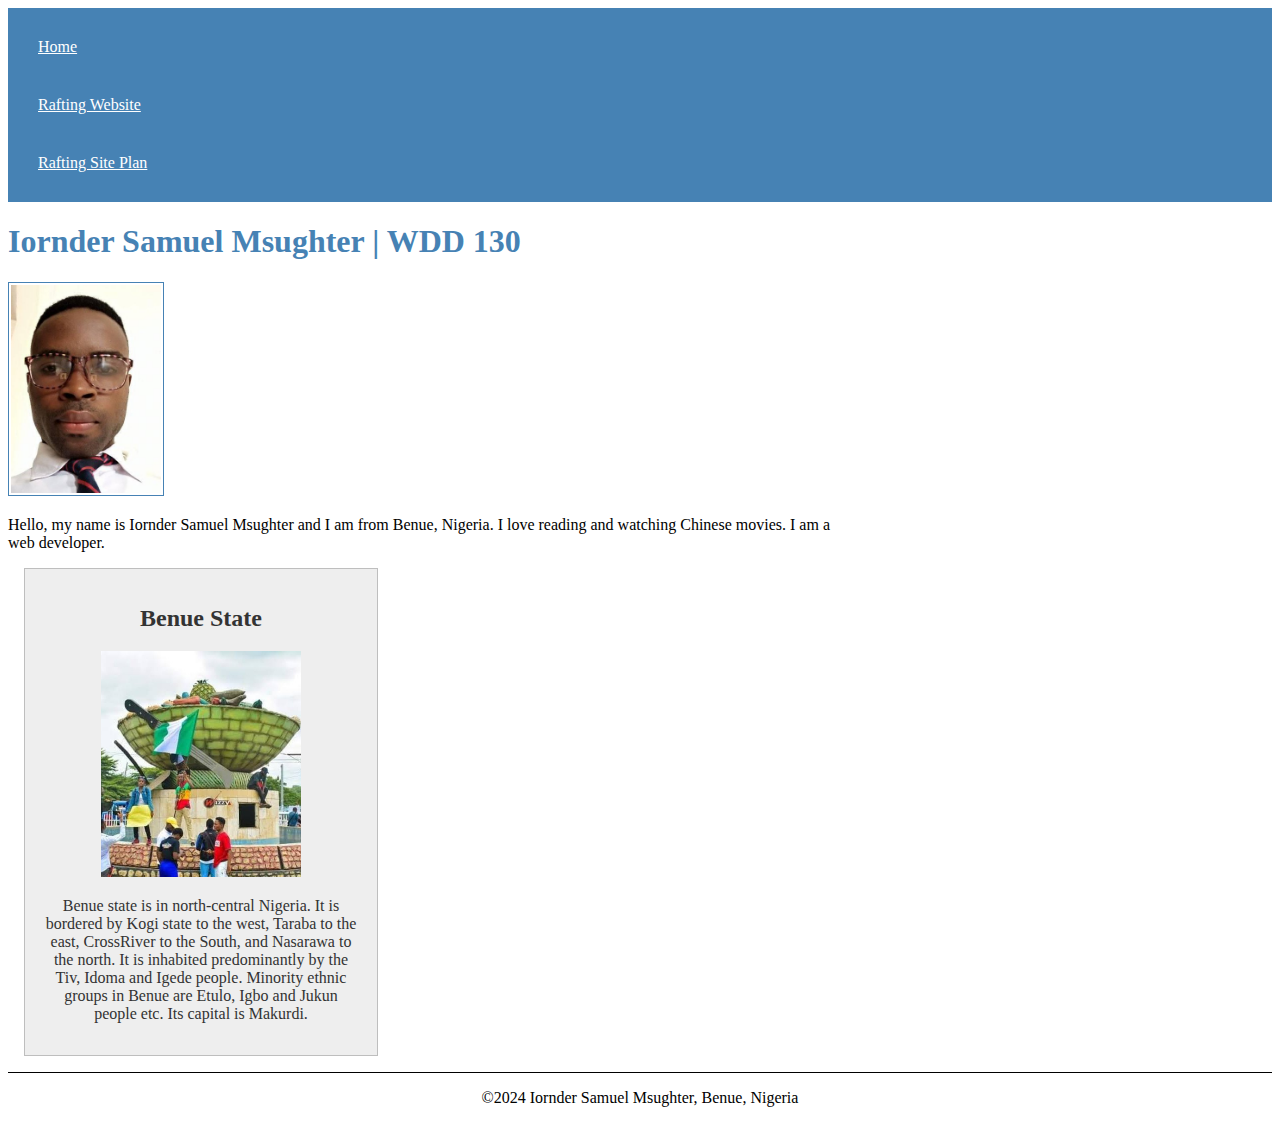
<file: index.html>
<!DOCTYPE html>
<html lang="en-US">
<head>
    <meta charset="utf-8">
    <meta name="viewport" content="width=device-width, initial-scale=1.0">
    <meta name="description" content="Iornder Samuel Msughter's home page course WDD130">
    <meta name="author" content="Iornder Samuel Msughter">
    <title>Iornder Samuel Msughter|WDD 130</title>
    <link rel="stylesheet" href="styles/styles.css">
</head>
<body>
    <header>
        <nav>
            <a href="#" >Home</a>
            <a href="wwr/">Rafting Website</a>
            <a href="wwr/site-plan-rafting.html">Rafting Site Plan</a>
        </nav>
    </header>
    <main>
        <h1>Iornder Samuel Msughter | WDD 130</h1>
        <img src="images/profile.jpg" alt="Hello, my name is Iornder Samuel Msughter" width="200">
        <p>Hello, my name is Iornder Samuel Msughter and I am from Benue, Nigeria. I love reading and watching Chinese movies. I am a web developer.</p>
    </main>
    <aside>
        <h2>Benue State</h2>
        <img src="images/newbenue.jpg" alt="a photo of Benue">
        <p>Benue state is in north-central Nigeria. It is bordered by Kogi state to the west, Taraba to the east, CrossRiver to the South, and Nasarawa to the north. It is inhabited predominantly by the Tiv, Idoma and Igede people. Minority ethnic groups in Benue are Etulo, Igbo and Jukun people etc. Its capital is Makurdi. </p>
    </aside>
    <footer>
        <p>©2024 Iornder Samuel Msughter, Benue, Nigeria</p>
    </footer>
</body>
</html>
</file>
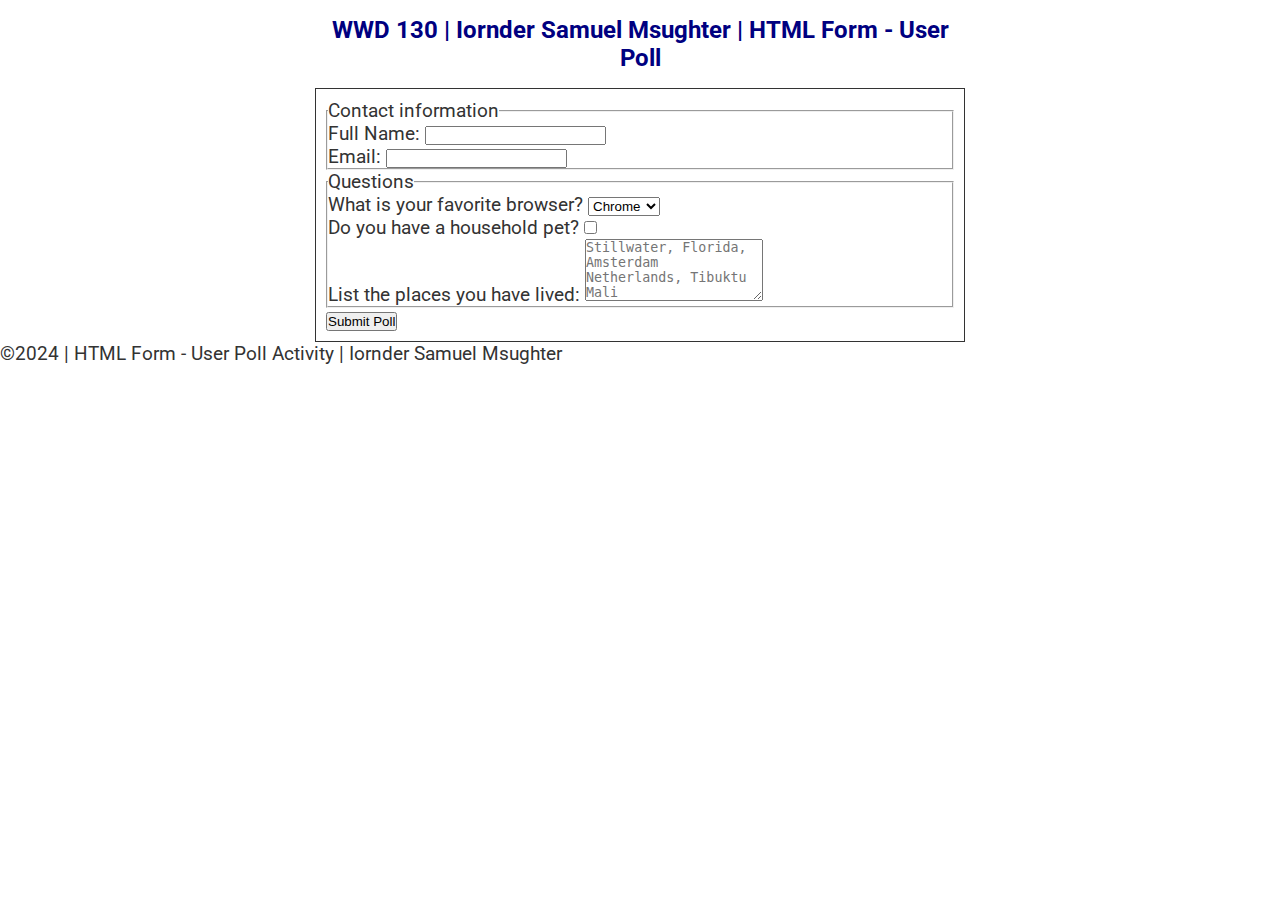
<file: week05/poll-form.html>
<!DOCTYPE html>
<html lang="en-us">
    <head>
        <meta charset="utf-8">
        <meta name="viewport" content="width=device-width, initial-scale=1">
        <link rel="stylesheet" href="poll-form.css">
        <link rel="preconnect" href="https://fonts.googleapis.com">
<link rel="preconnect" href="https://fonts.gstatic.com" crossorigin>
<link href="https://fonts.googleapis.com/css2?family=Montserrat:ital,wght@0,100..900;1,100..900&family=Poppins:ital,wght@0,100;0,200;0,300;0,400;0,500;0,600;0,700;0,800;0,900;1,100;1,200;1,300;1,400;1,500;1,600;1,700;1,800;1,900&family=Roboto:ital,wght@0,100;0,300;0,400;0,500;0,700;0,900;1,100;1,300;1,400;1,500;1,700;1,900&display=swap" rel="stylesheet">
        <title>WDD 130 | HTML Form - User Poll</title>

    </head>
    <body>
        <header>
            <h1> WWD 130 | Iornder Samuel Msughter | HTML Form - User Poll </h1>
        </header>
        <main>
            <form action="">
                <fieldset>
                    <legend>Contact information</legend>
                    <label for="fullname">Full Name:</label>
                    <input type="text" id="fullname" name="fullname"><br>
                    <label for="useremail">Email:</label>
                    <input type="email" id="useremail" name="useremail" ><br>
                </fieldset>
                <fieldset>
                    <legend>Questions</legend>
                    <label for="browser">What is your favorite browser?</label>
                    <select name="browser" id="browser">
                        <option value="chrome">Chrome</option>
                        <option value="firefox">Fire-Fox</option>
                        <option value="safari">Safari</option>
                        <option value="edge">Edge</option>
                        <option value="brave">Brave</option>
                        <option value="other">Other</option>
                    </select><br>
                    <label for="pet">Do you have a household pet?</label>
                    <input type="checkbox" id="pet" name="pet"><br>
                    <label for="feedback">List the places you have lived:</label>
                    <textarea name="feedback" rows="4" id="feedback" placeholder="Stillwater, Florida, Amsterdam Netherlands, Tibuktu Mali"></textarea>
                    
                </fieldset>
                <button type="submit">Submit Poll</button>
            </form>
        </main>
        <footer>
           <p>©2024 | HTML Form - User Poll Activity | Iornder Samuel Msughter</p>
        </footer>
    </body>
</html>
</file>
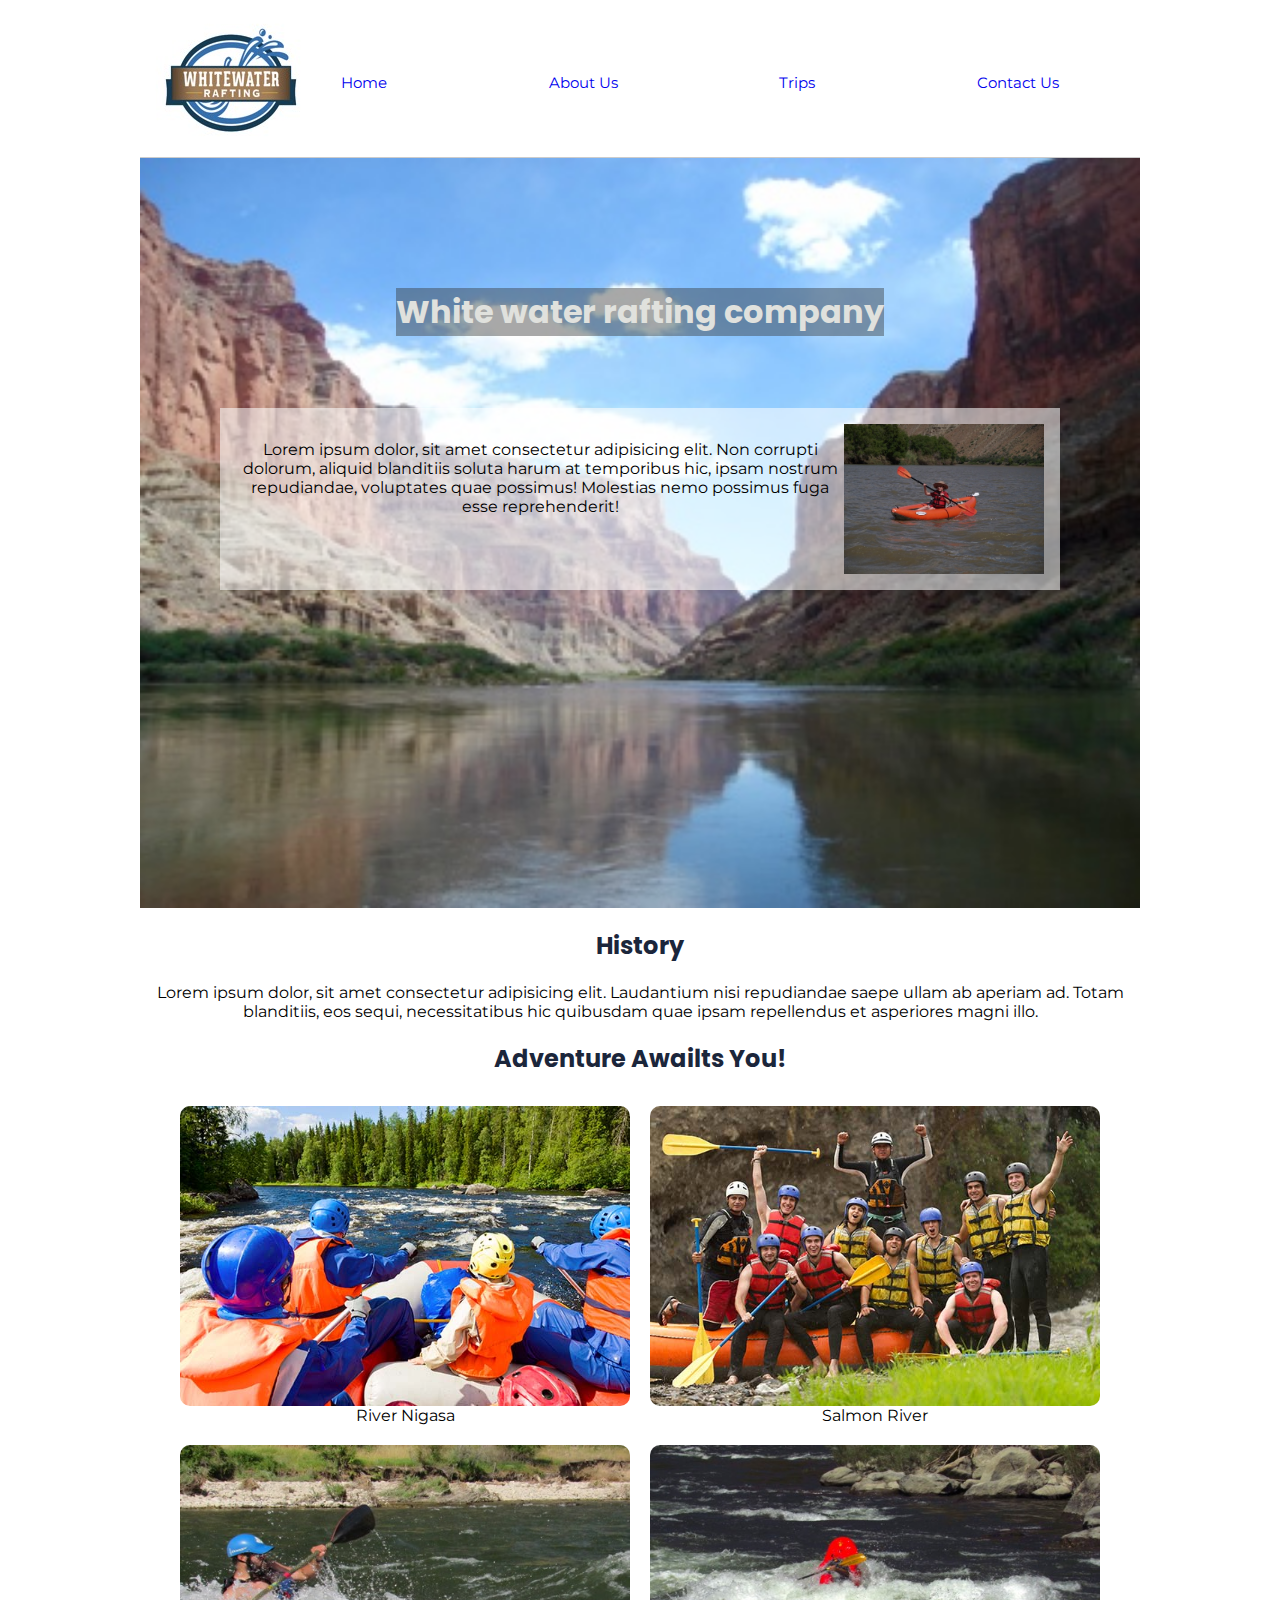
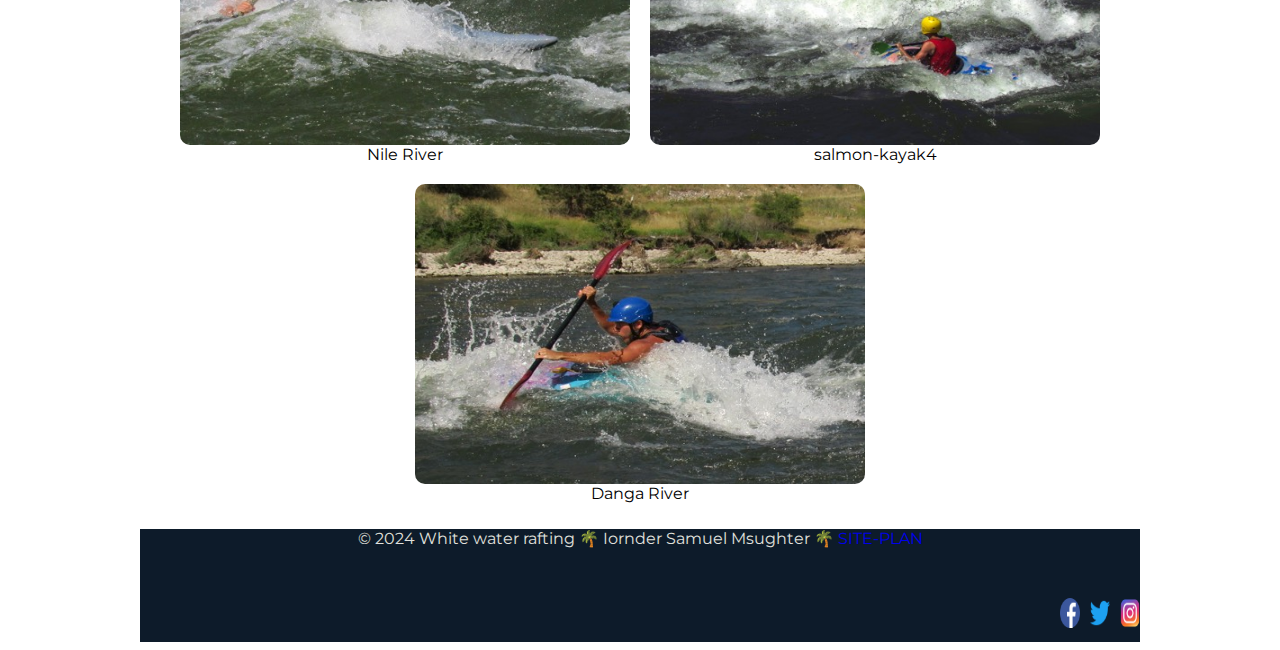
<file: wwr/about.html>
<!DOCTYPE html>
<html lang="en">

<head>
    <meta charset="UTF-8">
    <meta name="viewport" content="width=device-width, initial-scale=1.0">
    <title>White water rafting Site About Us</title>
    <meta name="author" content="Iornder Samuel Msughter">
    <meta name="description" content="white water rafting is a company that provides water Adventure activities">

    <link rel="preconnect" href="https://fonts.googleapis.com">
    <link rel="preconnect" href="https://fonts.gstatic.com" crossorigin>
    <link
        href="https://fonts.googleapis.com/css2?family=Montserrat:ital,wght@0,100..900;1,100..900&family=Poppins:ital,wght@0,100;0,200;0,300;0,400;0,500;0,600;0,700;0,800;0,900;1,100;1,200;1,300;1,400;1,500;1,600;1,700;1,800;1,900&display=swap"
        rel="stylesheet">
    <link rel="stylesheet" href="styles/rafting.css">
</head>

<body>
    <header>
        <img src="images/logo.jpg" alt="logo">
        <nav>
            <a href="index.html">Home</a>
            <a href="about.html">About Us</a>
            <a href="trips.html">Trips</a>
            <a href="contact.html">Contact Us</a>
        </nav>
    </header>
    <main>
        <div class="hero">
            <img src="images/river-narrow.jpg" alt="hero image">
            <h1>White water rafting company</h1>
            <article>
                <img src="images/deso-kayak.jpg" alt="image of employee">
                <p>Lorem ipsum dolor, sit amet consectetur adipisicing elit. Non corrupti dolorum, aliquid blanditiis
                    soluta harum at temporibus hic, ipsam nostrum repudiandae, voluptates quae possimus! Molestias nemo
                    possimus fuga esse reprehenderit!</p>
            </article>
        </div>
        <section id="history-section">
            <h2>History</h2>
            <p>Lorem ipsum dolor, sit amet consectetur adipisicing elit. Laudantium nisi repudiandae saepe ullam ab
                aperiam ad. Totam blanditiis, eos sequi, necessitatibus hic quibusdam quae ipsam repellendus et
                asperiores magni illo.</p>
        </section>


        <div class="flexbox-container">
            <h2>Adventure Awailts You!</h2>

           <div class="flexbox-item">
            <figure>
                <img src="images/rafting52_600.jpg" alt="rafting52_600.jpg">
                <figcaption>River Nigasa</figcaption>
            </figure>

            
            <figure>
                <img src="images/rafting59_600.jpg" alt="rafting59_600.jpg">
                <figcaption>Salmon River</figcaption>
            </figure>

            
            <figure>
                <img src="images/salmon-kayak2.jpg" alt="salmon-kayak2.jpg">
                <figcaption>Nile River</figcaption>
            </figure>

            
            <figure>
                <img src="images/salmon-kayak4.jpg" alt="salmon-kayak4.jpg">
                <figcaption>salmon-kayak4</figcaption>
            </figure>

            
            <figure>
                <img src="images/salmon-kayak3.jpg" alt="salmon-kayak3.jpg">
                <figcaption>Danga River</figcaption>
            </figure>
        </div>
    </div>
    </main>
    <footer>
        <p>© 2024 White water rafting 🌴 Iornder Samuel Msughter 🌴 <a href="siteplan.html">SITE-PLAN</a></p>
        <div class="sociallinks">
            <a href="https://facebook.com">
                <img src="images/2018_social_media_popular_app_logo_facebook-64.webp" alt="facebook">
            </a>
            <a href="https://twitter.c om">
                <img src="images/1_Twitter_colored_svg-64.webp" alt="twitter">
            </a>
            <a href="https://instagram.com">
                <img src="images/instagram_icon-instagram_buttoninstegram-64.webp" alt="instagram">
            </a>
        </div>
    </footer>
</body>

</html>
</file>
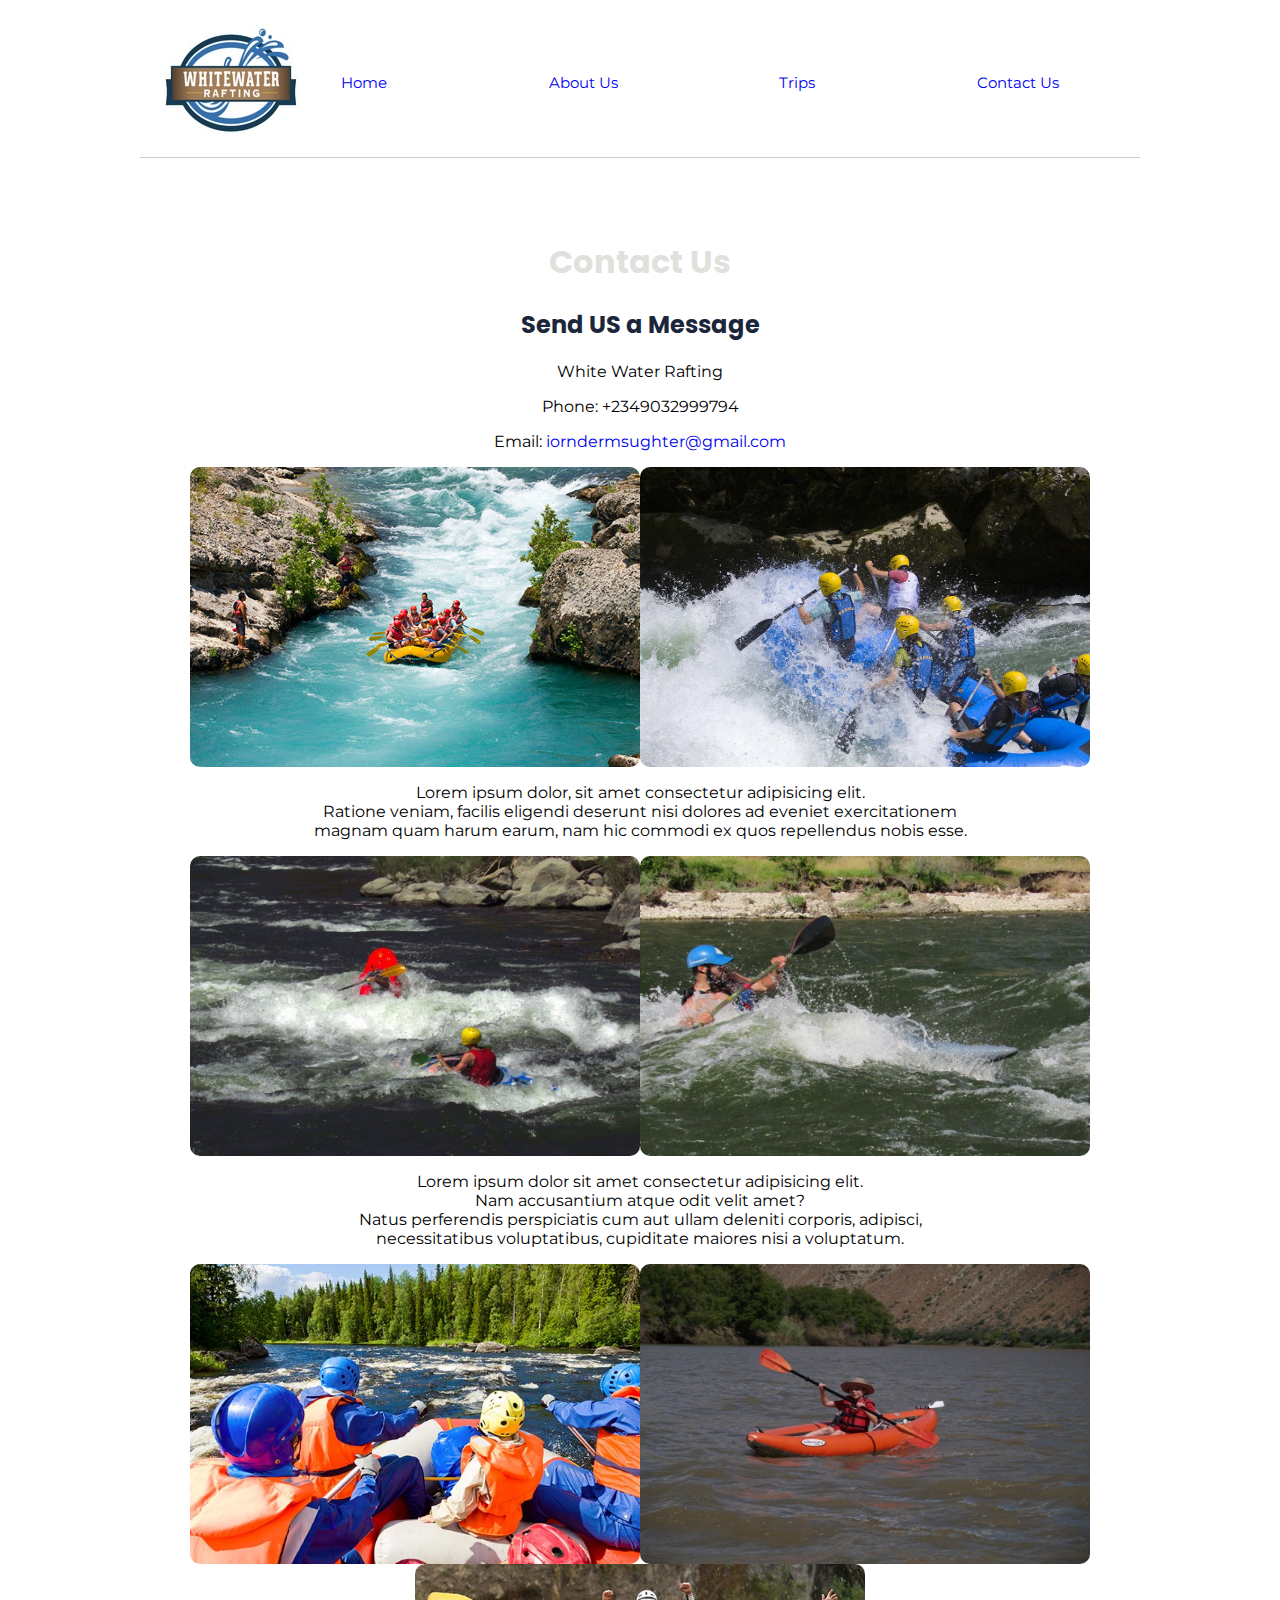
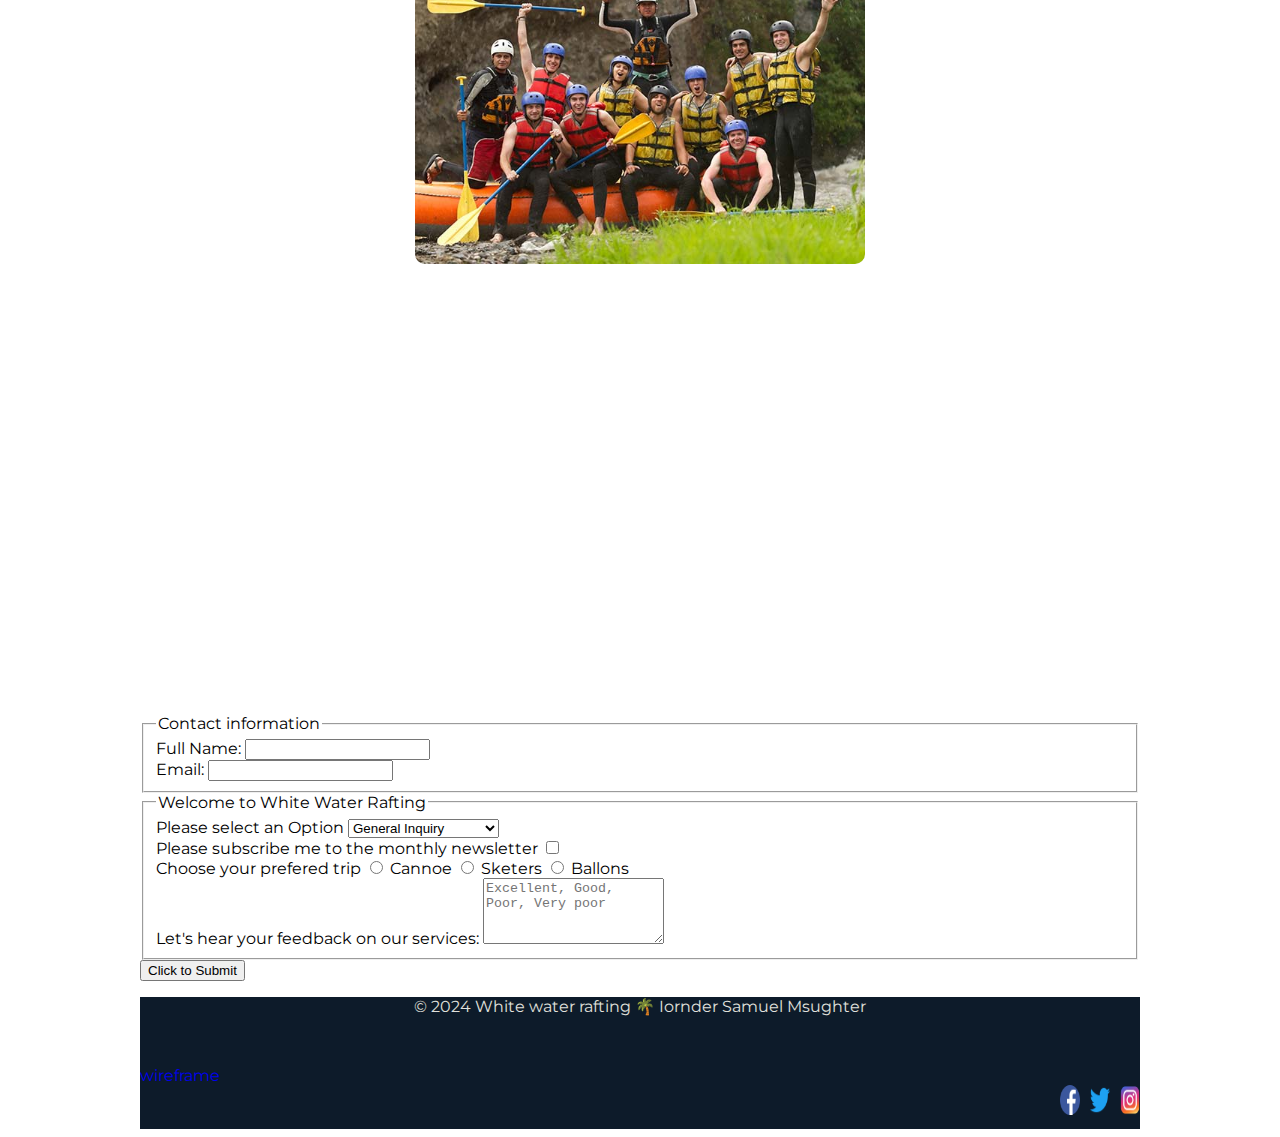
<file: wwr/contact.html>
<!DOCTYPE html>
<html lang="en">

<head>
    <meta charset="UTF-8">
    <meta name="viewport" content="width=device-width, initial-scale=1.0">
    <title>White water rafting Site Contact Us</title>
    <meta name="author" content="Iornder Samuel Msughter">
    <meta name="description" content="Iornders white water rafting is a company that provides water Adventure activities">

    <link rel="preconnect" href="https://fonts.googleapis.com">
    <link rel="preconnect" href="https://fonts.gstatic.com" crossorigin>
    <link
        href="https://fonts.googleapis.com/css2?family=Montserrat:ital,wght@0,100..900;1,100..900&family=Poppins:ital,wght@0,100;0,200;0,300;0,400;0,500;0,600;0,700;0,800;0,900;1,100;1,200;1,300;1,400;1,500;1,600;1,700;1,800;1,900&display=swap"
        rel="stylesheet">
    <link rel="stylesheet" href="styles/rafting.css">
</head>

<body>
    <header>
        <img src="images/logo.jpg" alt="logo">
        <nav>
            <a href="index.html">Home</a>
            <a href="about.html">About Us</a>
            <a href="trips.html">Trips</a>
            <a href="contact.html">Contact Us</a>
        </nav>
    </header>
    <main>
        <h1>Contact Us</h1>
        <h2>Send US a Message</h2>
        <p>White Water Rafting<br></p>
        <p>Phone: +2349032999794<br></p>
        <p>Email: <a href="#">iorndermsughter@gmail.com</a></p>
        <div class="flexbox-item">
        <img src="images/rafting65_600.jpg" alt=" happy-looking employees">
        <img src="images/rafting64_600.jpg" alt="rafting64_600">
        <p>Lorem ipsum dolor, sit amet consectetur adipisicing elit. <br> Ratione veniam, facilis eligendi deserunt nisi dolores ad eveniet exercitationem <br> magnam quam harum earum, nam hic commodi ex quos repellendus nobis esse.</p>
        <img src="images/salmon-kayak4.jpg" alt="salmon-kayak4">
         <img src="images/salmon-kayak2.jpg" alt="salmon-kayak2">
        <p>Lorem ipsum dolor sit amet consectetur adipisicing elit. <br> Nam accusantium atque odit velit amet? <br> Natus perferendis perspiciatis cum aut ullam deleniti corporis, adipisci, <br> necessitatibus voluptatibus, cupiditate maiores nisi a voluptatum.</p>
        <img src="images/rafting52_600.jpg" alt="rafting52_600">
        <img src="images/deso-kayak.jpg" alt="deso-kayak">
        <img src="images/rafting59_600.jpg" alt="rafting59_600">
        
        <iframe src="https://www.google.com/maps/embed?pb=!1m14!1m12!1m3!1d225630.18480912634!2d8.942470934528465!3d7.330511209150426!2m3!1f0!2f0!3f0!3m2!1i1024!2i768!4f13.1!5e0!3m2!1sen!2sng!4v1730225226664!5m2!1sen!2sng" allowfullscreen="" loading="lazy" referrerpolicy="no-referrer-when-downgrade"></iframe>
        </div>
        <div>
        <form action="#">
            <fieldset>
                <legend>Contact information</legend>
                <label for="fullname">Full Name:</label>
                <input type="text" id="fullname" name="fullname"><br>
                <label for="useremail">Email:</label>
                <input type="email" id="useremail" name="useremail"><br>
            </fieldset>
            <fieldset>
                <legend>Welcome to White Water Rafting</legend>
                <label for="option">Please select an Option</label>
                <select name="option" id="option">
                    <option value="general_inquiry">General Inquiry</option>
                    <option value="reservation_question">Reservation Question</option>
                    <option value="Website_Suggestion">Website Suggestion</option>
                </select><br>
                <label for="newsletter">Please subscribe me to the monthly newsletter</label>
                <input type="checkbox" id="newsletter" name="newsletter"><br>
                <label for="cannoe">Choose your prefered trip</label>
                <input type="radio" id="cannoe" name="choice" >
                <label for="cannoe">Cannoe</label>
                <input type="radio" id="sketers" name="choice">
                <label for="sketers">Sketers</label>
                <input type="radio" id="ballons" name="choice">
                <label for="ballons">Ballons</label><br>
                <label for="feedback">Let's hear your feedback on our services:</label>
                <textarea name="feedback" rows="4" id="feedback"
                    placeholder="Excellent, Good, Poor, Very poor"></textarea>

            </fieldset>
            <button type="submit">Click to Submit</button>
        </form>
        </div>
</main>
    <footer>
        <p>© 2024 White water rafting 🌴 Iornder Samuel Msughter</p>
        <a href="images/wireframe-contact.webp" target="_blank">wireframe</a>
        <nav class="sociallinks">
            <a href="https://facebook.com">
                <img src="images/2018_social_media_popular_app_logo_facebook-64.webp" alt="facebook">
            </a>
            <a href="https://twitter.com">
                <img src="images/1_Twitter_colored_svg-64.webp" alt="twitter">
            </a>
            <a href="https://instagram.com">
                <img src="images/instagram_icon-instagram_buttoninstegram-64.webp" alt="instagram">
            </a>
        </nav>
    </footer>
</body>

</html>
</file>
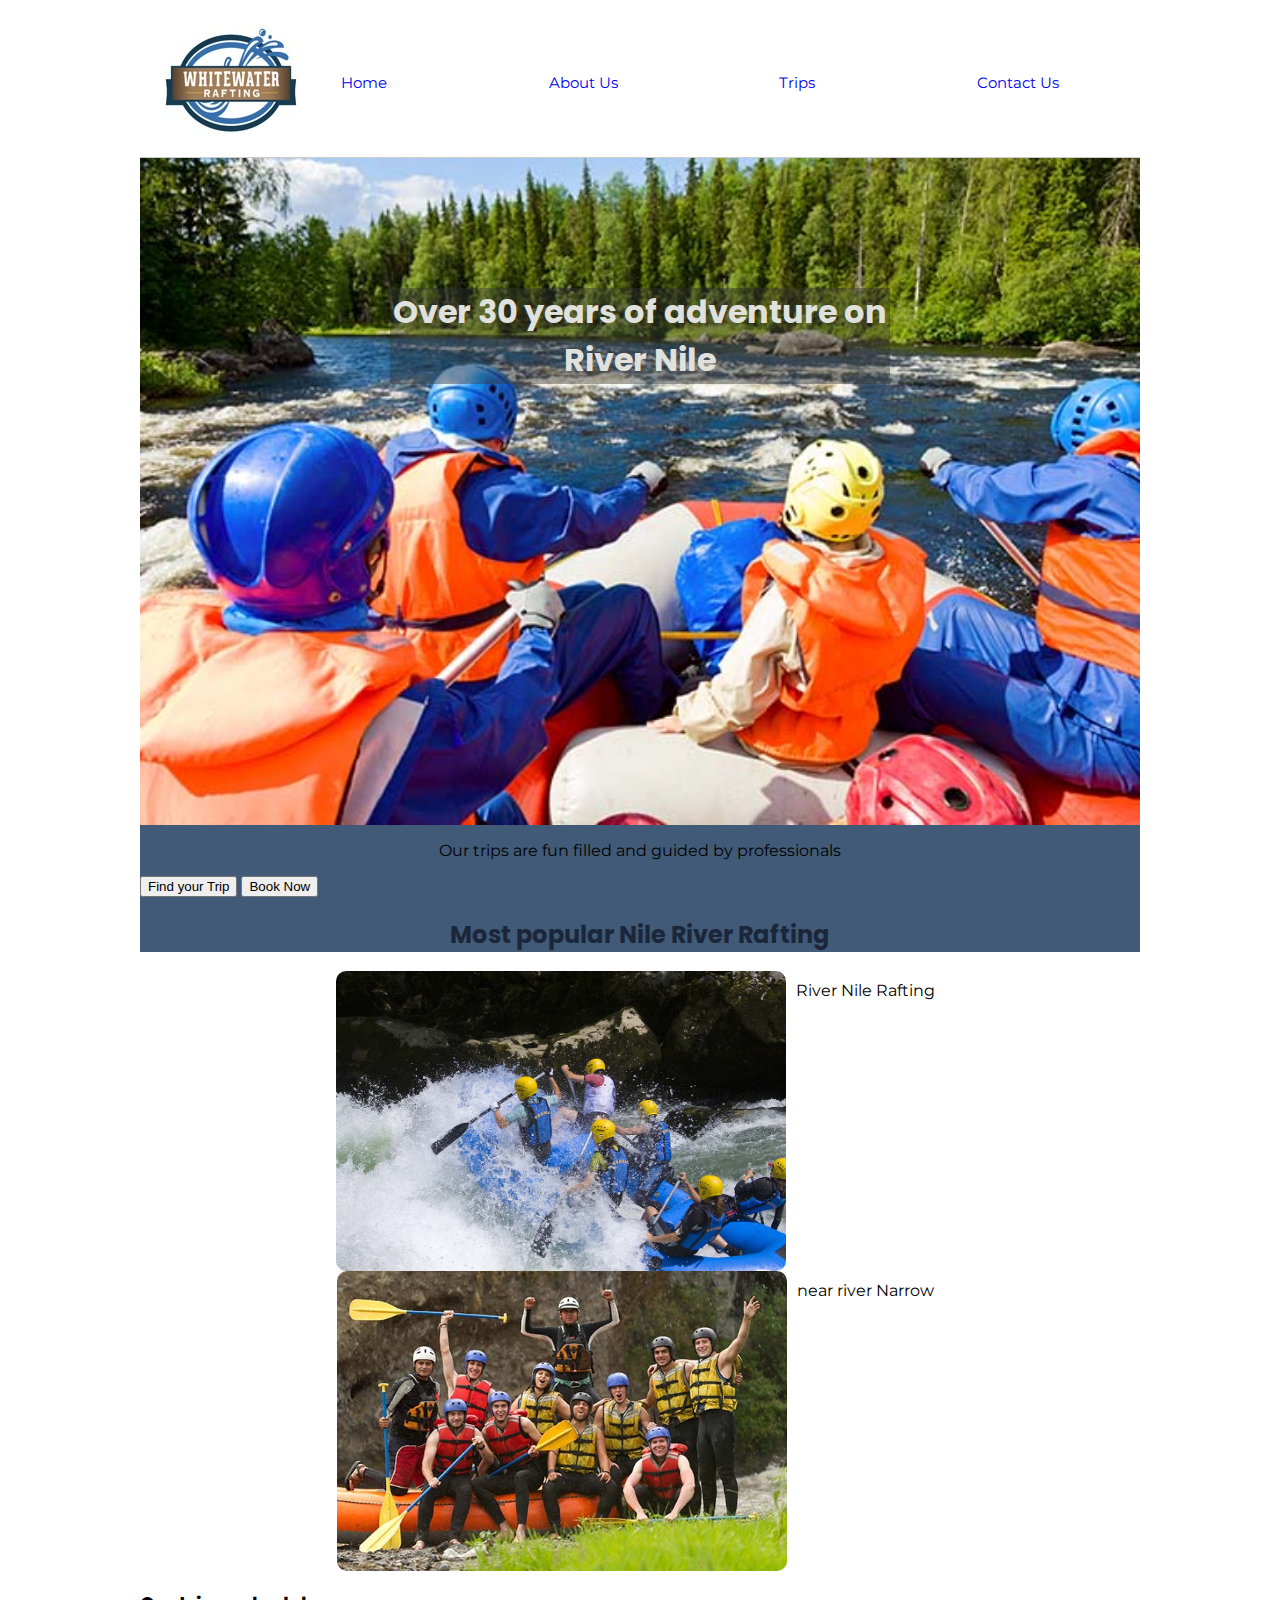
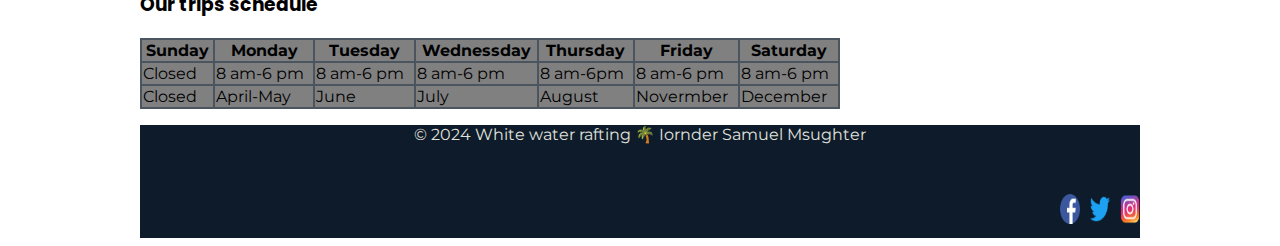
<file: wwr/trips.html>
<!DOCTYPE html>
<html lang="en">

<head>
    <meta charset="UTF-8">
    <meta name="viewport" content="width=device-width, initial-scale=1.0">
    <title>Welcome to Our Trip page</title>
    <meta name="author" content="Iornder Samuel Msughter">
    <meta name="description" content="white water rafting trip page">

    <link rel="preconnect" href="https://fonts.googleapis.com">
    <link rel="preconnect" href="https://fonts.gstatic.com" crossorigin>
    <link
        href="https://fonts.googleapis.com/css2?family=Montserrat:ital,wght@0,100..900;1,100..900&family=Poppins:ital,wght@0,100;0,200;0,300;0,400;0,500;0,600;0,700;0,800;0,900;1,100;1,200;1,300;1,400;1,500;1,600;1,700;1,800;1,900&display=swap"
        rel="stylesheet">
    <link rel="stylesheet" href="styles/rafting.css">
</head>

<body>
    <header>
        <img src="images/logo.jpg" alt="logo">
        <nav>
            <a href="index.html">Home</a>
            <a href="about.html">About Us</a>
            <a href="trips.html">Trips</a>
            <a href="contact.html">Contact Us</a>
        </nav>
    </header>
    <main>
        <div class="hero">
        <img src="images/rafting52_600.jpg" alt="rafting52_600">
        <h1>Over 30 years of adventure on River Nile</h1>
        <p>Our trips are fun filled and guided by professionals</p>
        <button type="button" class="button" name="button">Find your Trip</button>
        <button type="button" name="button">Book Now</button>
        <h2>Most popular Nile River Rafting</h2>
        </div>
<div class="flexbox-item">

    <img src="images/rafting64_600.jpg" alt="rafting64_600">
    <figure><figcaption>River Nile Rafting</figcaption></figure>

    <img src="images/rafting59_600.jpg" alt="rafting59_600">
    <figure><figcaption>near river Narrow</figcaption></figure>

</div>
<h3>Our trips schedule</h3>
<div class="table">
    <table>
        <tr>
            <th>Sunday</th>
            <th>Monday</th>
            <th>Tuesday</th>
            <th>Wednessday</th>
            <th>Thursday</th>
            <th>Friday</th>
            <th>Saturday</th>
        </tr>
        <tr>
            <td>Closed</td>
            <td>8 am-6 pm</td>
            <td>8 am-6 pm</td>
            <td>8 am-6 pm</td>
            <td>8 am-6pm</td>
            <td>8 am-6 pm</td>
            <td>8 am-6 pm</td>
        </tr>
        <tr>
            <td>Closed</td>
            <td>April-May</td>
            <td>June</td>
            <td>July</td>
            <td>August</td>
            <td>Novermber</td>
            <td>December</td>
        </tr>
    </table>

</div>
 </main>
    <footer>
        <p>© 2024 White water rafting 🌴 Iornder Samuel Msughter</p>
        <nav class="sociallinks">
            <a href="https://facebook.com">
                <img src="images/2018_social_media_popular_app_logo_facebook-64.webp" alt="facebook">
            </a>
            <a href="https://twitter.com">
                <img src="images/1_Twitter_colored_svg-64.webp" alt="twitter">
            </a>
            <a href="https://instagram.com">
                <img src="images/instagram_icon-instagram_buttoninstegram-64.webp" alt="instagram">
            </a>
        </nav>
    </footer>
</body>

</html>
</file>
<file: styles/styles.css>
:root {
    --heading-background-color: steelblue;
    --heading-text: center;
}
main {
    max-width: 840px;
}
nav {
    background-color: var(--heading-background-color);
    padding: 10px;
}
nav a {
    color: white;
    display: block;
    padding: 20px;
}
h1 {
    color: var(--heading-background-color);
}
 main img {
    width: 150px;
    height: auto ;
    border: 1px solid steelblue;
    padding: 2px;
    box-shadow: 0 0 30 gray;
}
p {
    padding: 0;
}
aside img {
    width: 200px;
    height: auto;
}
footer {
    margin-top: 15px;
    border-top: 1px solid #000;
    text-align: var(--heading-text);
}
aside {
    width: 20rem;
    margin: 1rem;
    border: 1px solid rgba(0, 0, 0, 0.2); /*  The border color uses the rgba color method in order to take advantage of a subtle, transparent border effect. The RGBA value consists of four values: red, green, blue, and alpha. The first three values (0, 0, 0) represent black, and the last value (.2) represents the alpha or opacity of the color. An alpha value of .2 means that the color is mostly transparent, allowing the background to show through. By using this border color, the border appears very light and barely noticeable, while still providing a subtle visual cue that helps to separate elements on a webpage. Additionally, it can help to add a layer of visual interest to the design without being overly distracting or detracting from the overall layout. */
    padding: 1rem;
    background-color: #eee;
    color : #333;
    text-align: var(--heading-text);
}
</file>
<file: week05/poll-form.css>
* {
  margin: 0;
  padding: 0;
  box-sizing: border-box;
}
body {
    font-family: Roboto;
    color: #333;
    background-color: #fff;
    font-size: 1.2rem;
}
header {
    margin: 0 auto;
    width: 650px;
}

h1 {
    margin: 1rem;
    font-size: 1.5rem;
    color: navy;
    text-align: center;
}
form {
    width: 650px;
    margin: 0 auto;
    padding: 10px; ;
    border: 1px solid #333 ;
    background-color: #fff
}
</file>
<file: wwr/styles/rafting.css>
:root {
    --secondary-color: #0d1b2a;
    --primary-color: #1b263b;
    --acent1-color: #415a77;
    --accent2-color: #e0e1dd;
}

* {
    box-sizing: border-box;
    
    
}

a {
    text-decoration: none;
}

header,
main,
footer {
    width: 1000px;
    margin: auto;
}

header {
    display: grid;
    grid-template-columns: 120px auto;
    align-items: center;
    border-bottom: 1px solid #ccc;
}

.logo {
    justify-self: center;
}

nav {
    display: flex;
    justify-content: space-around;
}

nav a {

    font-size: 15px;
}

nav img {
    width: 100px;
    height: 100px;

}

h1,
h2,
h3,
h4,
h5,
h6 {
    font-family: "Poppins", sans-serif;
    font-weight: bold;
}

h1 {
    background-color: transparent;
    color: var(--accent2-color);
    margin-top: 80px;
    text-align: center;
}

h2 {
    color: var(--primary-color);
    text-align: center;
}
p {
    text-align: center;

}
.hero {
    background-color: var(--acent1-color);
    position: relative;
}

.hero h1 {
    position: absolute;
    top: 50px;
    background-color: #3333336c;
    left: 50%;
    transform: translateX(-50%);
}

.hero article img {
    float: right;
    max-width: 200px;
}

article {
    position: absolute;
    top: 250px;
    background-color: #ffffff8e;
    padding: 1em;
    left: 5em;
    right: 5em;
}

body {
    font-family: "Montserrat", sans-serif;
}

.hero img {
    width: 100%;
    height: auto;
    display: block;
}
button {
    align-items: center;
}
.call button {
    border-radius: 10px;
    border: 5px solid #0d1b2a;
}
.newsletter {
    background: var(--primary-color);
    margin: auto;
    text-align: center;
    max-width: 300px;
    padding: 30px 45px;
    border-radius: 5px;
    color: #fff;

}
.newsletter p  {
    font-size: 18px;
    color: #fff;
}
.newsletter input {
    border-radius: 4px;
    width: 100%;
}

figcaption {
    text-align: center;
}

.flexbox-continer {
        display: flex;
        }
.flexbox-item {
    display: flex;
    flex-wrap: wrap;
    justify-content: center;
}        
figure img {
    width: 450px;
    height: 300px;
    display: block;
    border-radius: 10px;
}
figure {
    text-align: center;
    margin: 10px;
}
.flexbox-item img {
    width: 450px;
    height: 300px;
    display: block;
    border-radius: 10px;
}
iframe {
    width: 600px;
    height: 450px;
    border: 0;
}
footer {
    background-color: #0d1b2a;
    
}
footer p {
    color: var(--accent2-color);
    text-align: center;
    margin-bottom: 50px;
}
footer a {
    align-items: center;
}
table {
    background-color: #0d1b2abe;
    width: 700px;
}
tr {
    width: 100px;
    background-color: gray;
    align-content: center;
}
td {
    align-content: center;
}




.sociallinks {
    display: flex;
    
    justify-content: flex-end;
    margin-left: 200px;
}
.sociallinks img {
    width: 30px;
    height: 30px;
    padding-left: 10px;
    margin-bottom: 10px;
}
</file>
